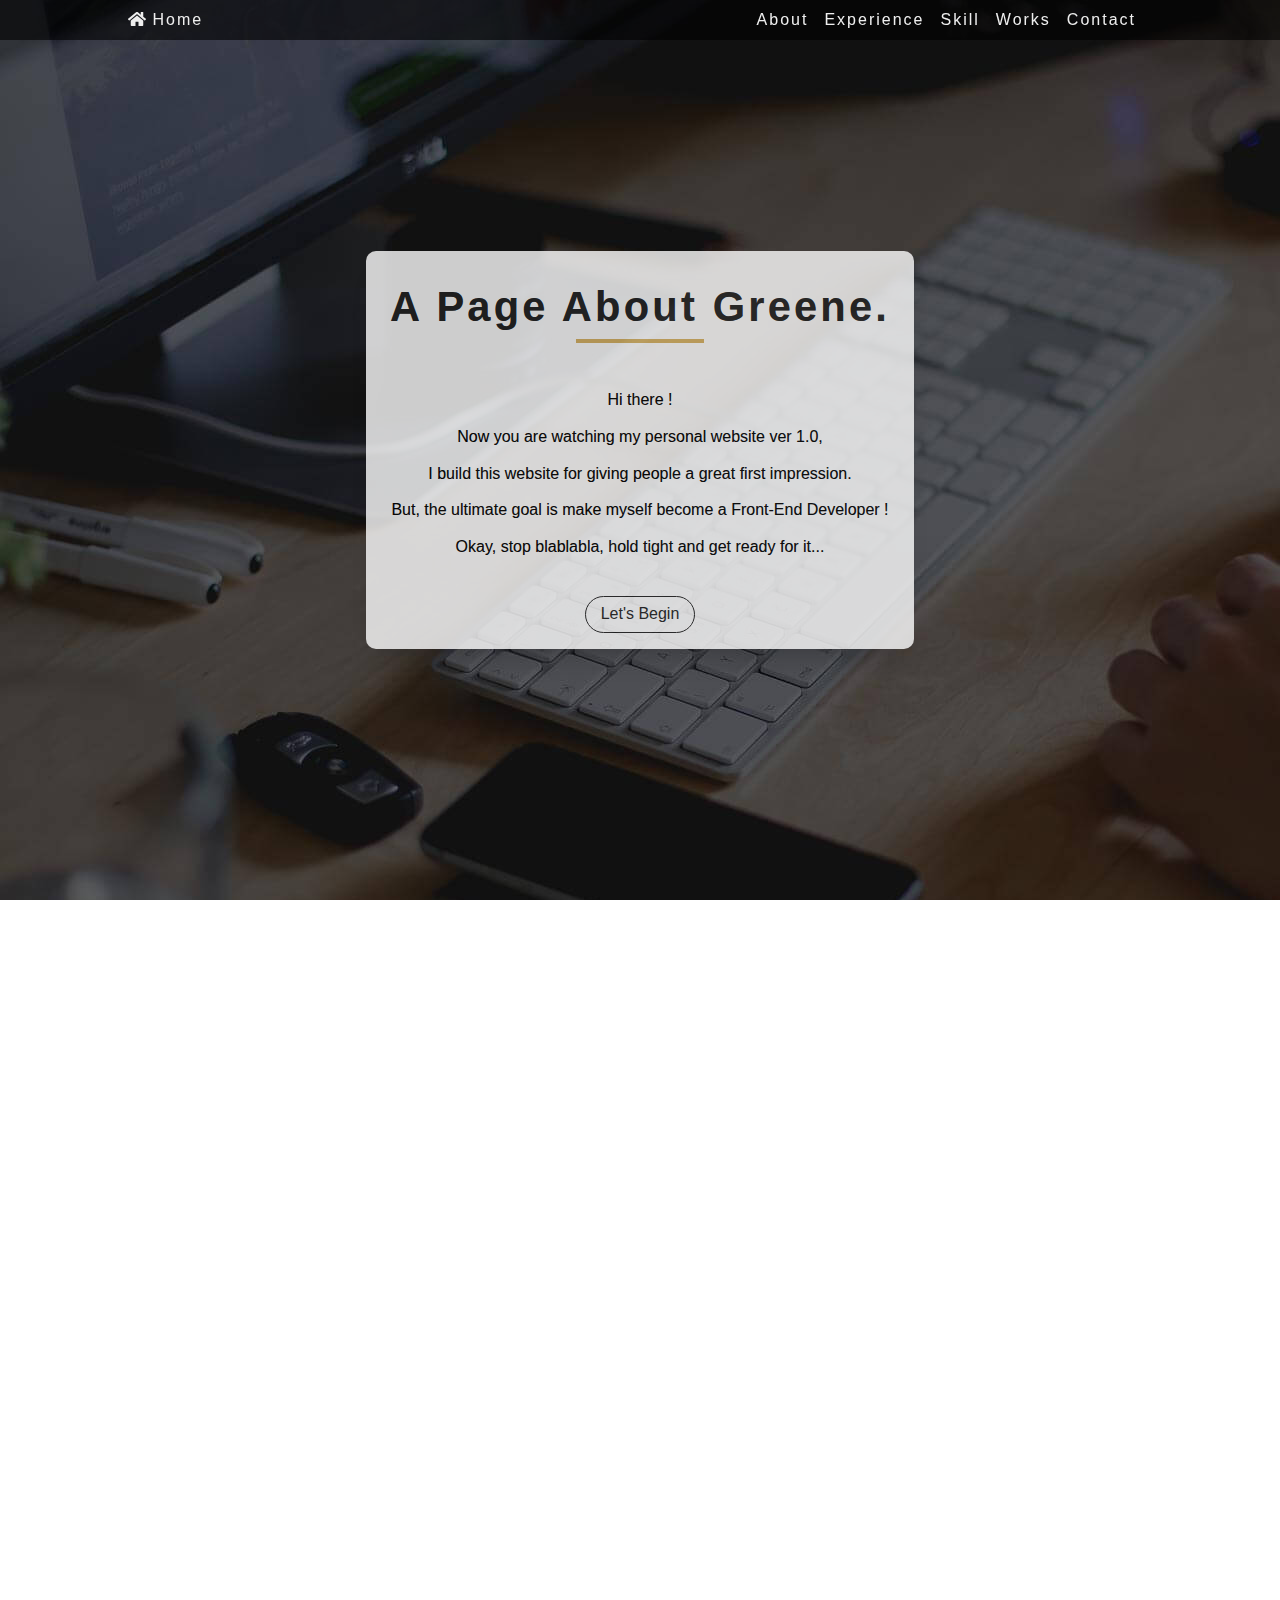
<file: index.html>
<!DOCTYPE html>
<html lang="en">
<head>
  <meta charset="UTF-8">
  <meta name="viewport" content="width=device-width, initial-scale=1.0">
  <meta http-equiv="X-UA-Compatible" content="IE=edge">
  <title>A page about greene</title>
  <link rel="stylesheet" type="text/css" href="css/normalize.css">
  <link rel="stylesheet" type="text/css" href="css/jquery.fullpage.css">
  <link rel="stylesheet" type="text/css" href="css/main.css">
  <link rel="stylesheet" type="text/css" href="css/fa-svg-with-js.css">
  <link rel="icon" href="assets/ic_settings_ethernet_black_24dp_1x.png">

  <!-- GA init -->
  <script>(function(w,d,s,l,i){w[l]=w[l]||[];w[l].push({'gtm.start':new Date().getTime(),event:'gtm.js'});var f=d.getElementsByTagName(s)[0],j=d.createElement(s),dl=l!='dataLayer'?'&l='+l:'';j.async=true;j.src='https://www.googletagmanager.com/gtm.js?id='+i+dl;f.parentNode.insertBefore(j,f);})(window,document,'script','dataLayer','GTM-P8RKN9S');</script>
</head>
<body>

<nav id="header">
  <div class="container">
    <div data-menuanchor="#home" class="toHome">
      <a href="#home"><i class="fas fa-home"></i> home</a>
    </div>
      <ul class="nav">
        <li data-menuanchor="#about"><a href="#about">about</a></li>
        <li data-menuanchor="#exp""><a href="#exp">experience</a></li>
        <li data-menuanchor="#skill"><a href="#skill">skill</a></li>
        <li data-menuanchor="#works"><a href="#works">works</a></li>
        <li data-menuanchor="#contact"><a href="#contact">contact</a></li>
      </ul> 
  </div>
</nav>

<div  id="fullpage" class="content">
  <div class="section cover">
    <div class="container">
      <div class="wordCard">
        <h1 class="title">A page about greene.</h1>
        <hr>
        <p class="des">
          Hi there !
          <br/><br/>
          Now you are watching my personal website ver 1.0,
          <br/><br/>
          I build this website for giving people a great first impression.
          <br/><br/>
          But, the ultimate goal is make myself become a Front-End Developer !
          <br/><br/>
          Okay, stop blablabla, hold tight and get ready for it...
        </p>
        <button id="btnGoDown">Let's Begin</button>
      </div>
    </div>
  </div>

  <div class="section about">
    <div class="cap"></div>
    <div class="container">
      <div class="wordCard">
        <h2 class="title">about</h2>
        <hr>
        <p class="des">
          嗨，我的名字叫李乾 (ㄑ一ㄢˊ)
          <br/><br/>
          英文名字則是 Greene，我努力成為一位稱職的前端工程師
          <br/><br/>
          不論設計、前端、後端，各種技術與巧思總是令我著迷不己
          <br/><br/>
          而且我更熱愛用這些所學寫出更精簡好讀的 Code，與夥伴們創作更高品質的作品 !
        </p>
      </div>
    </div>
  </div>

  <div class="section experience">
    <div class="cap"></div>
    <div class="container">
      <div class="warp">
        <div class="col-3 detail">
          <div class="expCard translate">
            <div class="date"><i class="fas fa-briefcase"></i> 2009 - 2011</div>
            <div class="content">
              <div class="employer">翎盛科技</div>
              <hr>
              <div class="position">外包英文翻譯</div>
              <div class="des">
                <p>負責遊戲文本的校稿、後續活動與Patch的翻譯。</p>
                <ul>
                  <p class="counting">參與作品</p>
                  <li></i> Dawn of war 2</li>
                  <li></i> Dawn of war 2 : Chaos Rising</li>
                  <li></i> Dawn of war 2 : Retribution</li>
                  <li></i> Space Marine</li>
                </ul>
              </div>
            </div>
          </div>
          <div class="expCard pianoClub">
            <div class="date"><i class="fas fa-music"></i> 2014 - 2015</div>
            <div class="content">
              <div class="employer">鋼琴研習社</div>
              <hr>
              <div class="position">社團行政、社長</div>
              <div class="des">
                <p>原本搖搖欲墜的社團，在我與一批新血接手後，努力經營才得以重振旗鼓，隨後我當上了社長的職位，並舉辦多場跨社團或跨校性的表演活動。</p>
                <ul>
                  <p class="counting">舉辦活動</p>
                  <li>兩次成果發表</li>
                  <li>兩次跨社表演</li>
                  <li>一次跨校成果發表</li>
                  <li>文藝四興 - 六社聯合校慶表演</li>
                </ul>
              </div>
            </div>
          </div>
          <div class="expCard shopping">
            <div class="date"><i class="fas fa-shopping-cart"></i> 2016 - Now</div>
            <div class="content">
              <div class="employer">蝦皮拍賣</div>
              <hr>
              <div class="position">自行網拍</div>
              <div class="des">
                <p>經營在蝦皮上經營鋼化玻璃買賣，成為整個內同品牌中"讚"量最多的賣家。</p>
                <p class="axk">蝦皮搜尋 axkddi </p>
              </div>
            </div>
          </div>
        </div>
        <div class="col-4 wordCard">
          <h2 class="title">experience</h2>
          <hr>
          <div class="tree">
            <div class="timeLine">
              <div class="circle purple xl">
                <span calss="year">2017</span>
              </div>
              <div class="circle yellow m">
                <span calss="year">2016</span>
              </div>
              <div class="circle green m">
                <span calss="year">2015</span>
              </div>
              <div class="circle hotPink xl">
                <span calss="year">2014</span>
              </div>
              <div class="circle orange l">
                <span calss="year">2012</span>
              </div>
              <div class="circle babyBlue m">
                <span calss="year">2009</span>
              </div>
              
              <div class="circle bg-1 s"></div>
              <div class="circle bg-2 s"></div>
              <div class="circle bg-3 s"></div>
              <div class="circle bg-4 xs"></div>
              <div class="circle bg-5 xs"></div>
              <div class="circle bg-6 xs"></div>
              <div class="circle bg-7 m"></div>
              <div class="circle bg-8 m"></div>
              <div class="circle bg-9 s"></div>
              <div class="arrow"></div>
              <div class="line"></div>
            </div>
          </div>
        </div>
        <div class="col-3 detail">
          <div class="expCard government">
            <div class="date"><i class="fas fa-building"></i> 2012 - 2014</div>
            <div class="content">
              <div class="employer">屏東縣政府</div>
              <hr>
              <div class="position">約僱人員</div>
              <div class="des">
                <p>大學時期的暑假曾數次在屏東縣政府的資訊管理課當任約僱人員，主要是與協助外包的駐點工程師處理各類電腦、網頁問題。</p>
              </div>
            </div>
          </div>
          <div class="expCard campaign">
            <div class="date"><i class="fab fa-font-awesome-flag"></i> 2015 - 2016</div>
            <div class="content">
              <div class="employer">立委競選團隊</div>
              <hr>
              <div class="position">活動助理</div>
              <div class="des">
                <p>團隊策畫與實施超過數百場選戰活動，最後推翻了屏東市區多年來的局面。</p>
                <ul>
                  <p class="counting">活動類型</p>
                  <li>區域掃街</li>
                  <li>造勢晚會</li>
                  <li>講壇會</li>
                  <li>總統候選人親臨的大型車隊掃街</li>
                </ul>
              </div>
            </div>
          </div>
          <div class="expCard technical">
            <div class="date"><i class="fas fa-cubes"></i> 2017</div>
            <div class="content">
              <div class="employer">旭東環保</div>
              <hr>
              <div class="position">技術人員</div>
              <div class="des">
                <p>透過射出機將環保材料製成大型浮板、管線防護套等等能源運輸用的組件。</p>
                <ul>
                  <p class="counting">工作內容</p>
                  <li>品質管理</li>
                  <li>機台故障排除</li>
                  <li>管理外籍勞工</li>
                </ul>
              </div>
            </div>
          </div>
        </div>
      </div>
    </div>
  </div>

  <div class="section skill clearfix">
    <div class="container">
      <h2 class="title">skill</h2>
      <hr>
      <div class="warp">
        <div class="col-3 col-12-mobile col-6-m">
          <div class="square">
            <div class="cap"></div>
            <i class="icon html5 fab fa-html5"></i>
            <p class="skillName">HTML</p>
            <ul class="des">
              <li><i class="fas fa-check-square"></i>善用語意化的命名結構</li>
              <li><i class="fas fa-check-square"></i>Bootstrap 4</li>
              <li><i class="fas fa-check-square"></i>Material Design Lite</li>
            </ul>
          </div>
        </div>
        <div class="col-3 col-12-mobile col-6-m">
          <div class="square">
            <div class="cap"></div>
            <i class="icon css3 fab fa-css3-alt"></i>
            <p class="skillName">CSS</p>
            <ul class="des">
              <li><i class="fas fa-check-square"></i>CSS 3</li>
              <li><i class="fas fa-check-square"></i>Flex / Grid</li>
              <li><i class="fas fa-check-square"></i>SCSS / Less</li>
            </ul>
          </div>
        </div>
        <div class="col-3 col-12-mobile col-6-m">
          <div class="square">
            <div class="cap"></div>
            <i class="icon github fab fa-github"></i>
            <p class="skillName">Git</p>
            <ul class="des">
              <li>大家都愛Git</li>
              <li>你一定也很喜歡吧 !</li>
              <li><i class="fas fa-check-square"></i>Tig</li>
              <li><i class="fas fa-check-square"></i>Babun / Fish</li>
            </ul>
          </div>
        </div>
        <div class="col-3 col-12-mobile col-6-m">
          <div class="square">
            <div class="cap"></div>
            <i class="icon js fab fa-js"></i>
            <p class="skillName">Java Script</p>
            <ul class="des">
              <li><i class="fas fa-check-square"></i>ES6</li>
              <li><i class="fas fa-check-square"></i>AJAX / JSON</li>
              <li><i class="fas fa-check-square"></i>政府 Open Data</li>
              <li><i class="fas fa-check-square"></i>Google Map API</li>
              <li><i class="fas fa-check-square"></i>善用第三方插件</li>
            </ul>
          </div>
        </div>
        <div class="col-3 col-12-mobile col-6-m">
          <div class="square">
            <div class="cap"></div>
            <i class="icon vue fab fa-vuejs"></i>
            <p class="skillName">Vue.js</p>
            <ul class="des">
              <li><i class="fas fa-check-square"></i>Vue-CLI</li>
              <li><i class="fas fa-check-square"></i>Vue-Router</li>
              <li><i class="fas fa-check-square"></i>Vuex</li>
              <li><i class="fas fa-check-square"></i>Vue.Apollo</li>
            </ul>
          </div>
        </div>
        <div class="col-3 col-12-mobile col-6-m">
          <div class="square">
            <div class="cap"></div>
            <i class="icon node fab fa-node"></i>
            <p class="skillName">Node.js</p>
            <ul class="des">
              <li><i class="fas fa-check-square"></i>NPM</li>
              <li><i class="fas fa-check-square"></i>Express</li>
              <li><i class="fas fa-check-square"></i>EJS</li>
              <li>正在學習中...</li>
            </ul>
          </div>
        </div>
        <div class="col-3 col-12-mobile col-6-m">
          <div class="square">
            <div class="cap"></div>
            <i class="icon other fas fa-list"></i>
            <p class="skillName">Other</p>
            <ul class="des">
              <li><i class="fas fa-check-square"></i>Gulp</li>
              <li><i class="fas fa-check-square"></i>Webpack</li>
              <li><i class="fas fa-check-square"></i>Trello</li>
              <li><i class="fas fa-check-square"></i>Scrum</li>
              <li><i class="fas fa-check-square"></i>Firebase</li>
              <li><i class="fas fa-check-square"></i>英文 - 中等對話 / 讀寫</li>
            </ul>
          </div>
        </div>
      </div>
    </div>
  </div>

  <div class="section works">
    <div class="container clearfix">
      <h2 class="title">works</h2>
      <hr>
      <div class="col-4 col-6-m col-12-mobile">
        <a href="assets/works/BMI/index.html" target="_blank">
          <div class="square BMI">
            <div class="cap"></div>
            <ul class="des">
              <li>使用 SCSS 做預處理器</li>
              <li>透過 LocalStorage 儲存使用資訊</li>
            </ul>
          </div>
        <p class="name">BMI 計算機</p>
        </a>
      </div>
      <div class="col-4 col-6-m col-12-mobile">
        <a href="assets/works/KHTravel/index.html" target="_blank">
          <div class="square travel">
            <div class="cap"></div>
            <ul class="des">
              <li>使用 AJAX 帶入即時資料</li>
              <li>串接高雄市 Open Data API</li>
              <li>JS 撰寫頁面切換功能</li>
            </ul>
          </div>
        <p class="name">高雄市旅遊資訊</p>
        </a>
      </div>
      <div class="col-4 col-6-m col-12-mobile">
        <a href="assets/works/Shopping/index.html" target="_blank">
          <div class="square jsList">
            <div class="cap"></div>
            <ul class="des">
              <li>用 JS 撰寫基礎的 CRUD</li>
              <li>全手刻 RWD，不套用框架</li>
              <li>透過ES6節省記憶體</li>
            </ul>
          </div>
          <p class="name">記帳清單</p>
        </a>
      </div>
      <div class="col-4 col-6-m col-12-mobile">
        <a href="assets/works/Restruant/index.html" target="_blank">
          <div class="square hexRest">
            <div class="cap"></div>
            <ul class="des">
              <li>不套框架，多頁面 Grid RWD</li>
              <li>使用 Vue-CLI 與 Webpack 整合</li>
              <li>透過 Vue-Router 切換元件</li>
            </ul>
          </div>
          <p class="name">六角西餐聽</p>
        </a>
      </div>
      <div class="col-4 col-6-m col-12-mobile">
        <a href="https://lit-brook-86963.herokuapp.com/contact/" target="_blank">
          <div class="square mailer">
            <div class="cap"></div>
            <ul class="des">
              <li>使用 Node.js 與 Express 建立後台</li>
              <li>EJS 建立頁面</li>
              <li>透過 Firebase 編輯紀錄</li>
              <li>Nodemailer 實作郵件發送</li>
              <li>csruf 避免跨站攻擊</li>
            </ul>
          </div>
          <p class="name">幫你傳話!</p>
        </a>
      </div>
      <div class="col-4 col-6-m col-12-mobile">
        <a href="https://wizardgreen.github.io/Vue-todo-practice/" target="_blank">
          <div class="square VueTodo">
            <div class="cap"></div>
            <ul class="des">
              <li>使用 Vue.js 資料綁定製作 CRUD</li>
              <li>透過 Bootstrap 4 快速建立頁面</li>
            </ul>
          </div>
          <p class="name">Vue-TodoList</p>
        </a>
      </div>
    </div>
  </div>

  <div class="section contact clearfix">
    <div class="container">
      <div class="info">
        <h2 class="title">contact</h2>
        <hr>
        <div class="avater"></div>
        <h2 class="name">李乾 ( Greene )</h2>
        <ul class="socialMedia clearfix">
          <li calss="faceBook"><a href="https://www.facebook.com/chien.lee.319" target="_blank"><i class="fab fa-facebook-square"></i></a></li>
          <li calss="linkedIn"><a href="https://www.linkedin.com/in/22232314a" target="_blank"><i class="fab fa-linkedin"></i></a></li>
          <li calss="gitHub"><a href="https://github.com/Wizardgreen" target="_blank"><i class="fab fa-github-square"></i></a></li>
        </ul>
        <div class="mail">
          <a  href="mailto:t0937383@gmail.com">
            <i class="fas fa-envelope"></i> t0937383@gmail.com
          </a>
        </div>
      </div>
    </div>
  </div>

  <div class="section fp-auto-height footer">
    <p class="copyRight">Copyright © Greene All rights reserved.</p>
  </div>
</div>


<script type="text/javascript" src="js/jquery-3.2.1.min.js"></script>
<script type="text/javascript" src="js/scrolloverflow.js"></script>
<script type="text/javascript" src="js/jquery.fullPage.js"></script>
<script type="text/javascript" src="js/initFullPage.js"></script>
<script type="text/javascript" src="js/fontawesome-all.js"></script>
<!-- GA init -->
<noscript><iframe src="https://www.googletagmanager.com/ns.html?id=GTM-P8RKN9S"
height="0" width="0" style="display:none;visibility:hidden"></iframe></noscript>
</body>
</html>
</file>
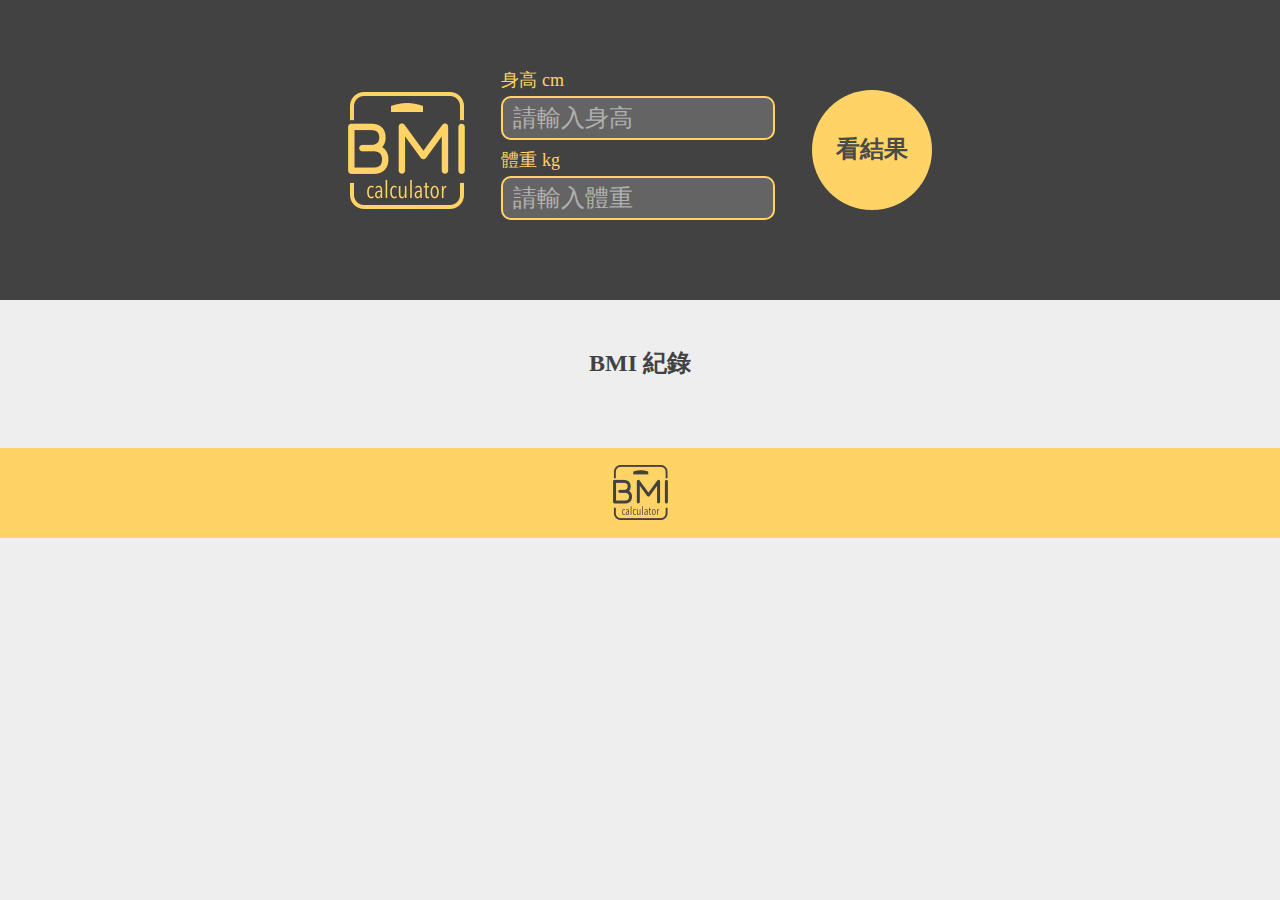
<file: assets/works/BMI/index.html>
<!DOCTYPE html>
<html lang="en">
<head>
	<meta charset="UTF-8">
	<meta name="viewport" content="width=device-width, initial-scale=1.0">
	<meta http-equiv="X-UA-Compatible" content="IE=edge">
	<title>BMI Calculator</title>
	<link rel="stylesheet" href="css/normalize.css">
	<link rel="stylesheet" href="css/main.css">
</head>
<body>
	<div class="content">
		<div class="calculator">
			<div class="container">
				<img src="assets/BMICLogo.png" alt="BMIClogo" class="logo">
				<div class="inputInfo">
					<p>身高 cm</p>
					<input class="height" type="text" value="請輸入身高">
					<br/>
					<p>體重 kg</p>
					<input class="weight" type="text" value="請輸入體重">
				</div>
				<button id="btnCalculate" class="default">
					<span class="hits">看結果</span>
					<p class="valueOnBtn"></p>
					<p class="BMIOnBtn">BMI</p>
					<div class="loop"></div>
				</button>
			</div>
		</div>
		<div class="record">
			<div class="container">
				<h2 class="title">BMI 紀錄</h2>
				<ul class="list"></ul>
			</div>
		</div>
		<div class="footer">
			<img src="assets/BMICLogoD.png" alt="BMICLogo">
		</div>
	</div>
	<script src="js/calculator.js"></script>
</body>
</html>
</file>
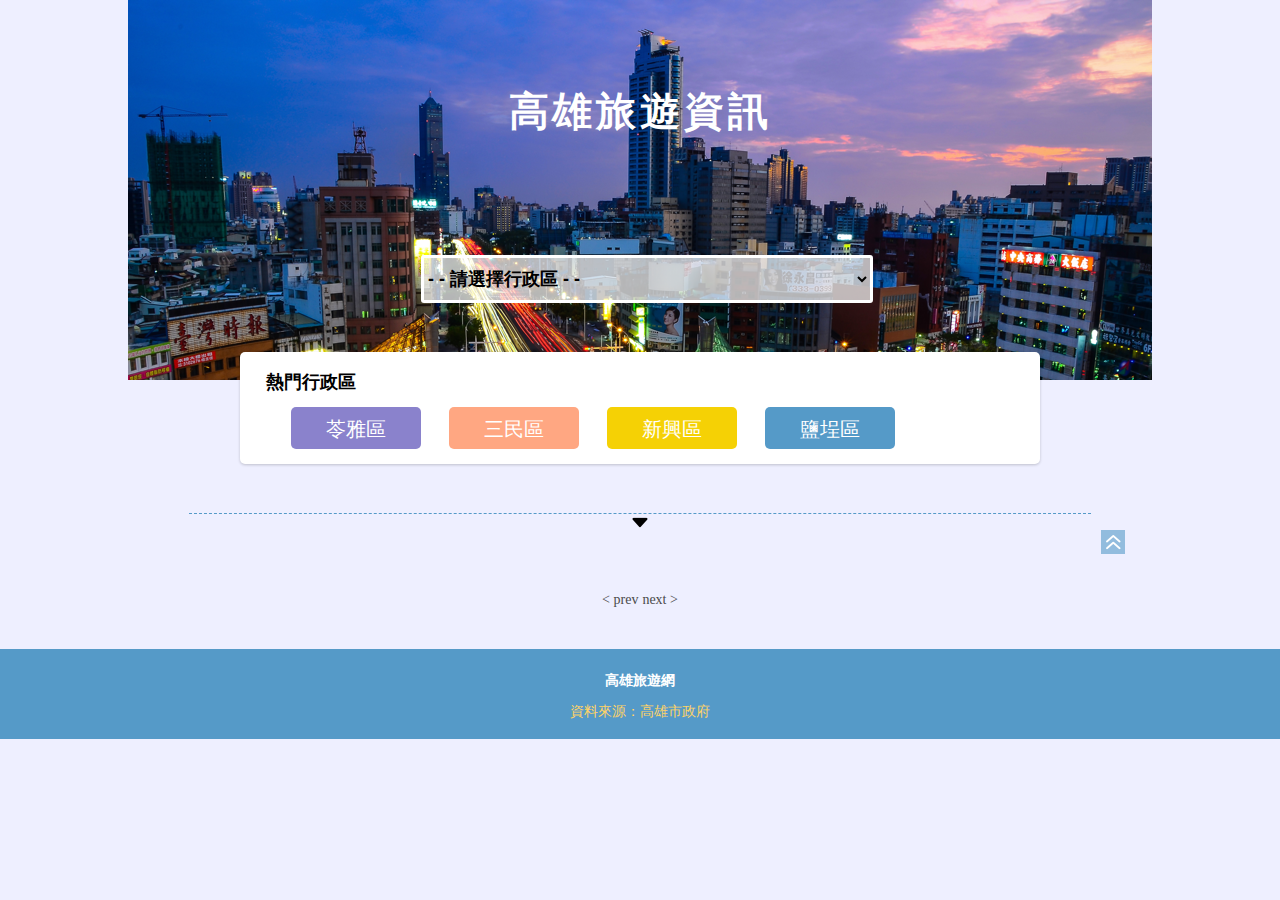
<file: assets/works/KHTravel/index.html>
<!DOCTYPE html>
<html lang="en">
<head>
	<meta charset="UTF-8">
	<meta name="viewport" content="width=device-width, initial-scale=1.0">
	<meta http-equiv="X-UA-Compatible" content="IE=edge">
	<title>高雄旅遊資訊</title>
	<link rel="stylesheet" href="css/normalize.css">
	<link rel="stylesheet" href="css/main.css">
</head>
<body>
<div id="header">
	<div class="bigCover">	
		<h2 class="title">高雄旅遊資訊</h2>
		<select id="selectRegion">
			<option value="none">- - 請選擇行政區 - -</option>
			<option value="三民區">三民區</option>
			<option value="大樹區">大樹區</option>
			<option value="小港區">小港區</option>
			<option value="六龜區">六龜區</option>
			<option value="仁武區">仁武區</option>
			<option value="小港區">小港區</option>
			<option value="內門區">內門區</option>
			<option value="左營區">左營區</option>
			<option value="田寮區">田寮區</option>
			<option value="永安區">永安區</option>
			<option value="甲仙區">甲仙區</option>
			<option value="鼓山區">鼓山區</option>
			<option value="杉林區">杉林區</option>
			<option value="那瑪夏">那瑪夏</option>
			<option value="岡山區">岡山區</option>
			<option value="高雄市">高雄市</option>
			<option value="前鎮區">前鎮區</option>
			<option value="美濃區">美濃區</option>
			<option value="新興區">新興區</option>
			<option value="苓雅區">苓雅區</option>
			<option value="茂林區">茂林區</option>
			<option value="茄萣區">茄萣區</option>
			<option value="梓官區">梓官區</option>
			<option value="旗津區">旗津區</option>
			<option value="桃源區">桃源區</option>
			<option value="楠梓區">楠梓區</option>
			<option value="前金區">前金區</option>
			<option value="鳳山區">鳳山區</option>
		</select>
		<div class="hotRegion">
			<h3 class="subtitle">熱門行政區</h3>
			<div class="btnList">
				<button class="regionBtn" value="苓雅區">苓雅區</button>
				<button class="regionBtn" value="三民區">三民區</button>
				<button class="regionBtn" value="新興區">新興區</button>
				<button class="regionBtn" value="鹽埕區">鹽埕區</button>
			</div>
		</div>
	</div>
</div>
<div class="content">
	<hr/>
	<h3 class="selectedRegion"></h3>
	<div class="list clearfix">
	</div>
	<div class="choosePage">
		<a href="#" class="prev">&#60; prev</a>
		<span class="pages"></span>
		<a href="#" class="next">next &#62;</a>
	</div>
	<div class="goTop">
	<a href="#header">
		<img src="assets/btn_goTop.png" alt="goTopLink">
	</a>
</div>
</div>



<div id="footer">
	<h1 class="title">高雄旅遊網</h1>
	<p class="sp">資料來源：高雄市政府</p>
</div>
<script src="js/information.js"></script>
</body>
</html>
</file>
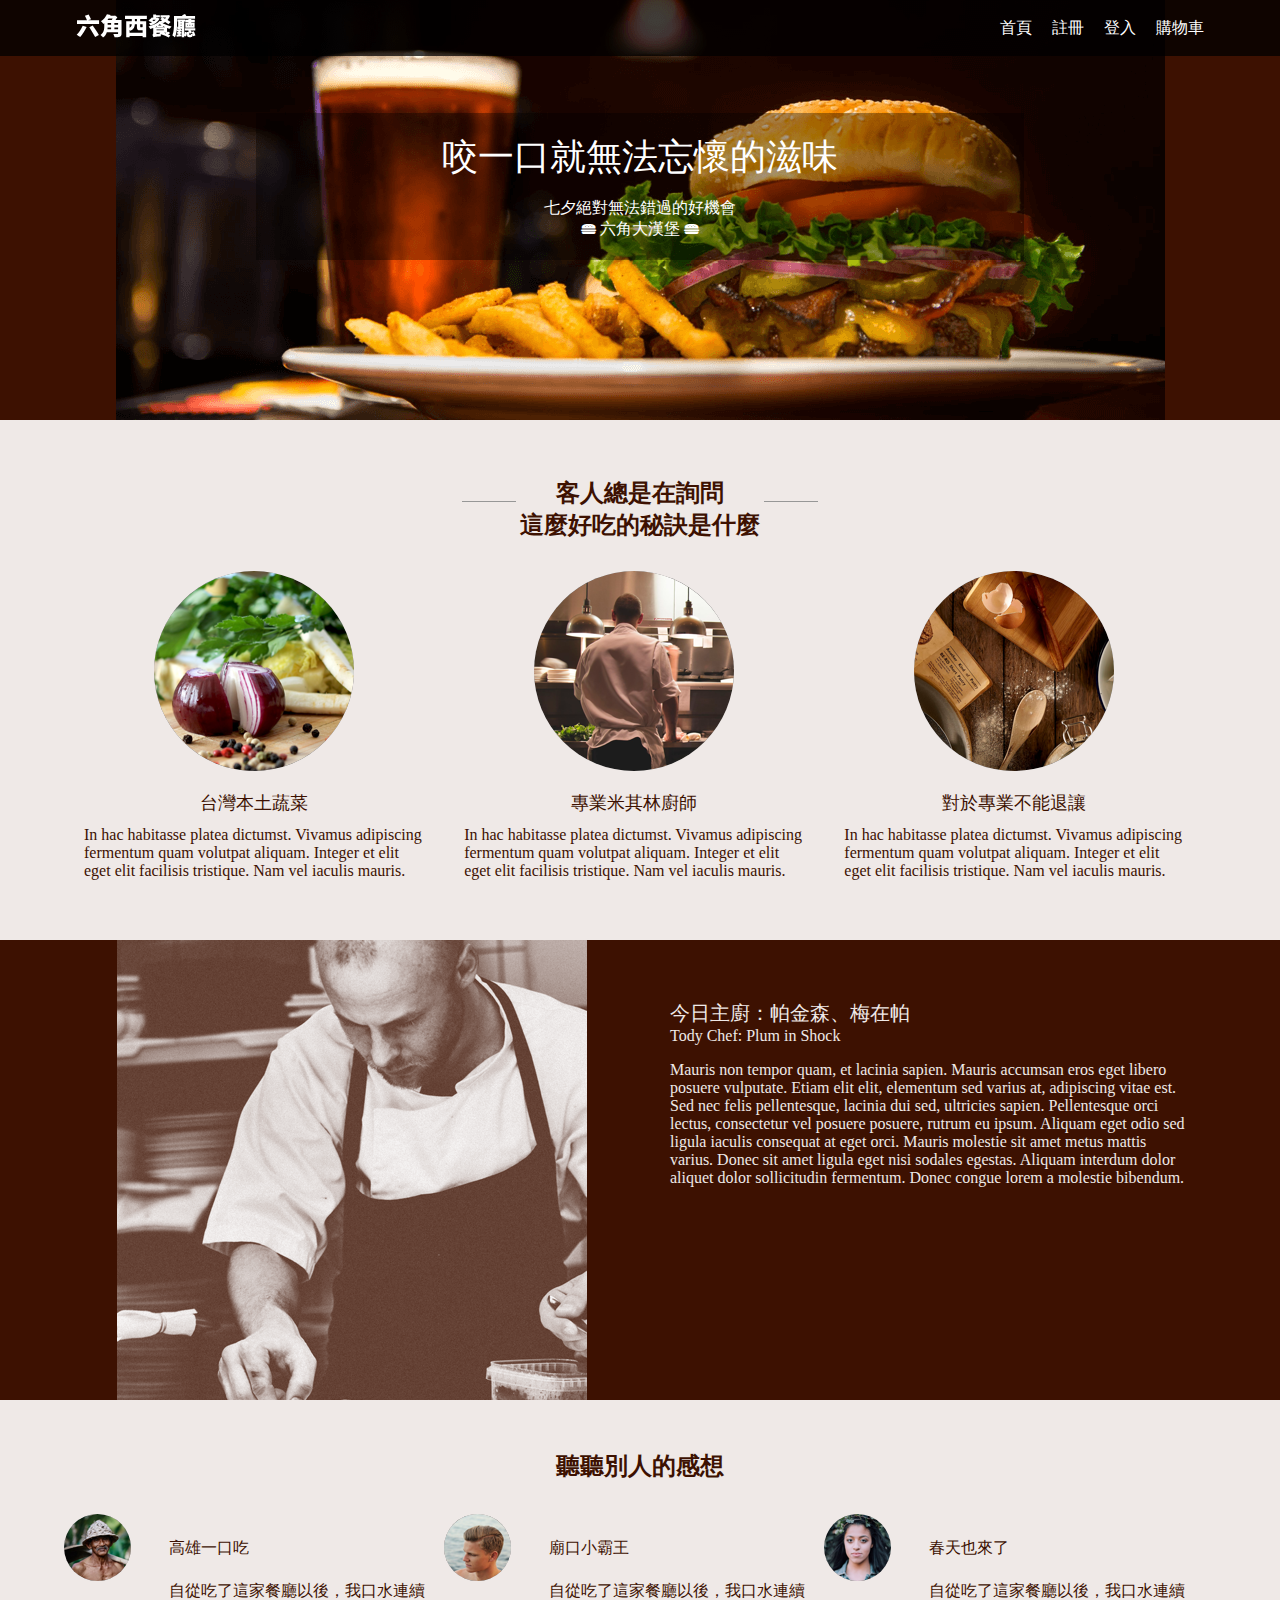
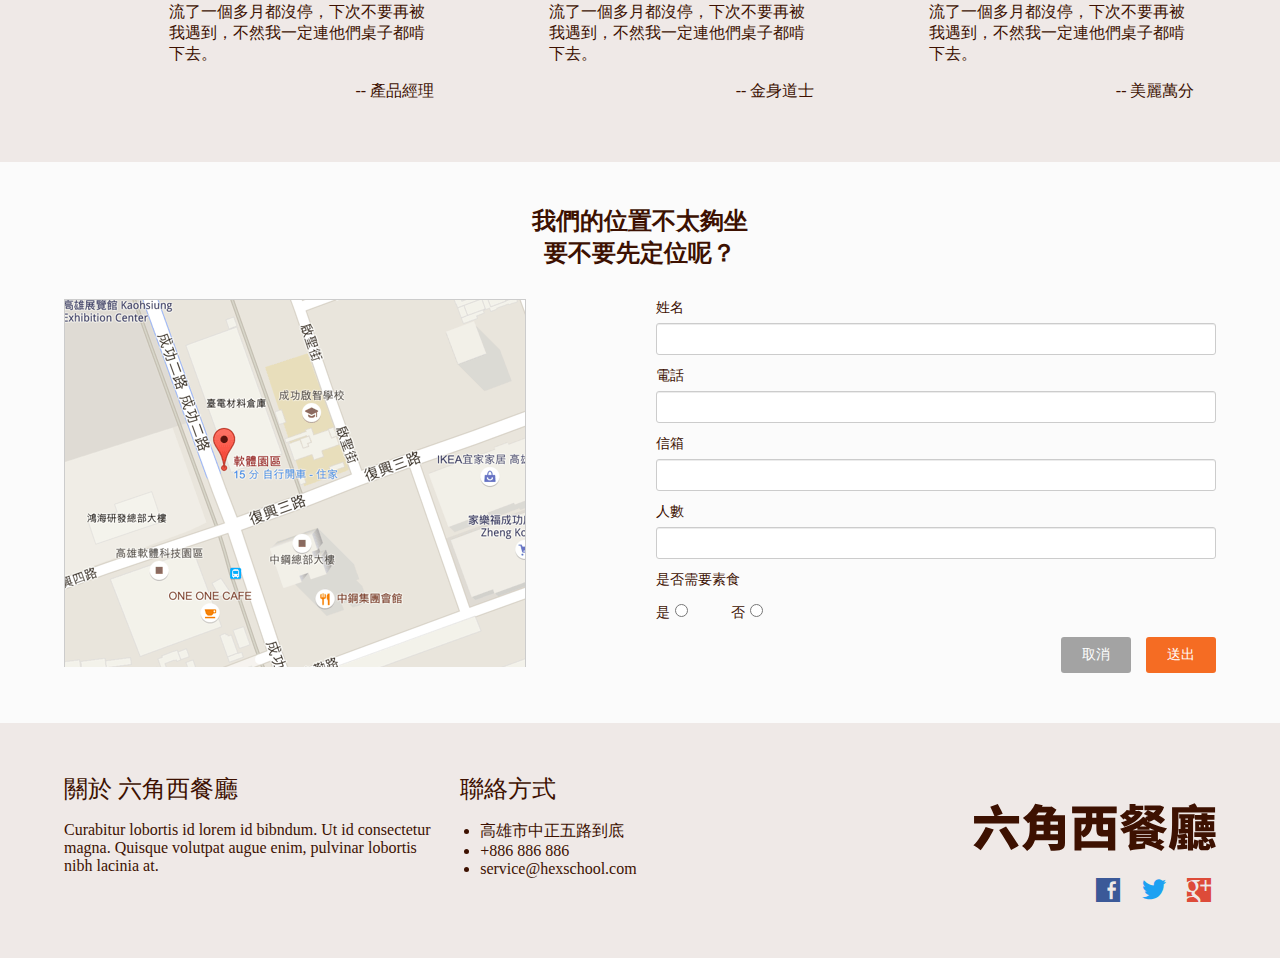
<file: assets/works/Restruant/index.html>
<!DOCTYPE html><html><head><meta charset=UTF-8><meta name=viewport content="width=device-width,initial-scale=1"><meta http-equiv=X-UA-Compatible content="IE=edge"><title>六角西餐廳</title><link href=./static/css/app.6b105f8b14693c65fa1181833113d4fd.css rel=stylesheet></head><body><div id=app></div><script type=text/javascript src=./static/js/manifest.6e65f4daef323923f53f.js></script><script type=text/javascript src=./static/js/vendor.f6e044b84230c8bf1e21.js></script><script type=text/javascript src=./static/js/app.fc9364fdb8fa0a1ed969.js></script></body></html>
</file>
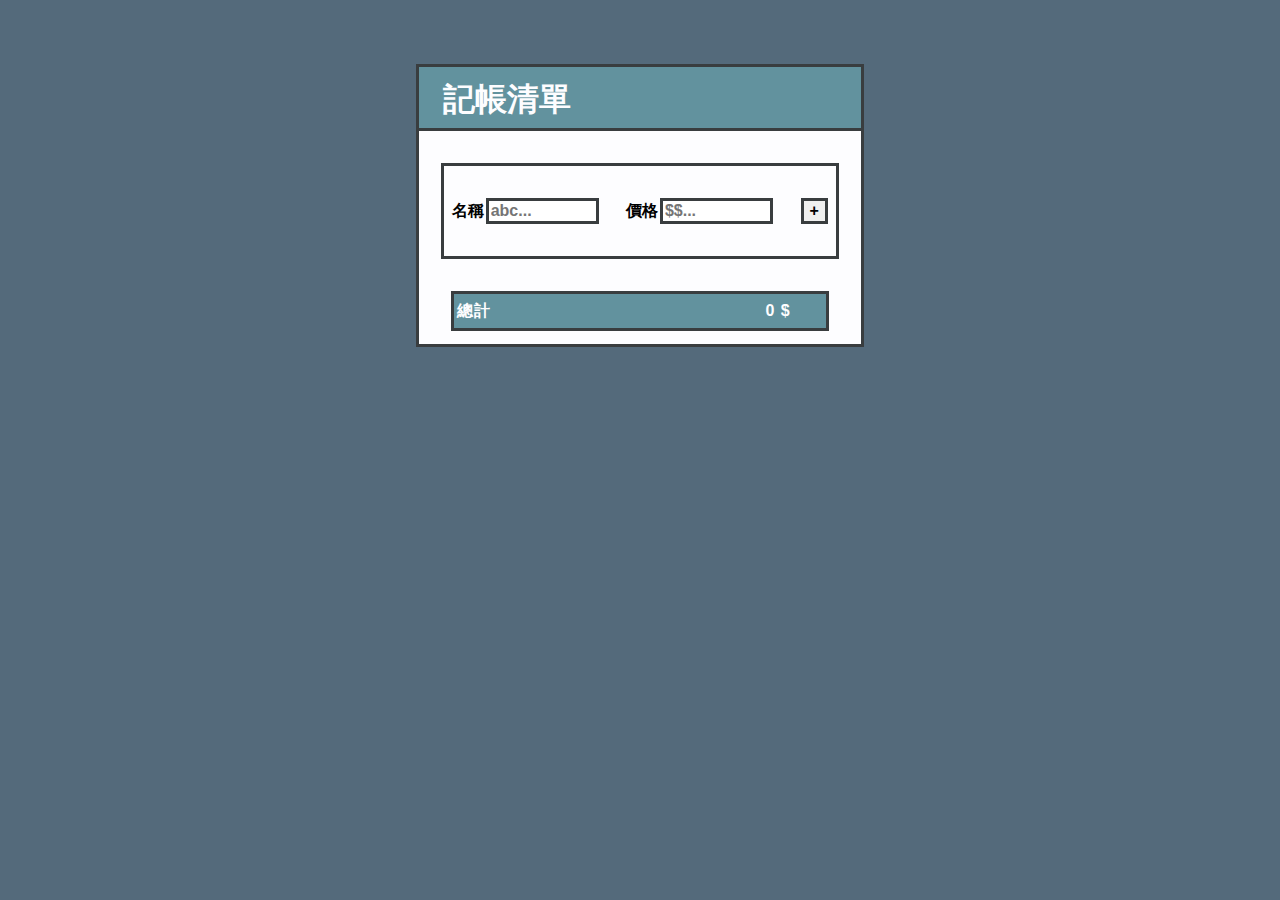
<file: assets/works/Shopping/index.html>
<!DOCTYPE html>
<html lang="en">
<head>
  <meta charset="UTF-8">
  <meta name="viewport" content="width=device-width, initial-scale=1.0">
  <meta http-equiv="X-UA-Compatible" content="IE=edge">
  <title>記帳清單</title>
  <link rel="stylesheet" href="css/normalize.css">
  <link rel="stylesheet" href="css/main.css">
</head>
<body>
  <div class="container">
    <div class="header">
      <h1 class="title">記帳清單</h1>
    </div>
    <div class="content">
      <div class="input-form">
        <label>名稱<input class="itemName" type="text" placeholder="abc..."></label>
        <label>價格<input class="itemPrice" type="text" placeholder="$$..."></label>
        <button class="add">+</button>
      </div>
      <div class="listWarp">
        <ul class="list">
        </ul>
        <div class="total">
          <section class="sum">總計</section><section class="count">0 $</section>
        </div>
      </div>
    </div>
  </div>

<script src="js/main.js"></script>
</body>
</html>
</file>
<file: css/main.css>
@charset "UTF-8";
* {
  -webkit-box-sizing: border-box;
  box-sizing: border-box;
  font-family: Spoqa Han Sans,Spoqa Han Sans JP,Noto Sans Korean,sans-serif,arial,Microsoft JhengHei,'微軟正黑體'; }

a {
  text-decoration: none;
  letter-spacing: 2px;
  -webkit-transition: all .5s;
  -o-transition: all .5s;
  transition: all .5s; }

ul {
  margin: 0;
  padding: 0;
  list-style: none; }

hr {
  width: 10vw;
  border: solid #d6b161;
  border-width: .25rem 0 0 0; }

.col-3, .col-4, .col-12 {
  display: inline-block; }

.col-3 {
  width: 25%;
  float: left; }

.col-4 {
  width: 33%;
  float: left; }

.col-12 {
  width: 100%; }

.container {
  margin: 0 auto;
  width: 80%; }

.clearfix:after {
  content: "";
  display: table;
  clear: both; }

.cap {
  position: absolute;
  top: 0;
  left: 0;
  width: 100%;
  height: 100%; }

.square {
  position: relative;
  width: 13rem;
  height: 13rem;
  margin: 1rem auto;
  border-radius: 10px;
  font-size: 10rem;
  background-color: #fdfdff;
  -webkit-box-shadow: 0 20px 25px -15px rgba(0, 0, 0, 0.3);
  box-shadow: 0 20px 25px -15px rgba(0, 0, 0, 0.3);
  -webkit-transition: all .8s;
  -o-transition: all .8s;
  transition: all .8s; }
  .square:hover {
    background-color: #222;
    border: 4px solid #d6b161;
    -webkit-box-shadow: none;
    box-shadow: none; }
    .square:hover .cap, .square:hover .des {
      opacity: 0.8; }
  .square .cap {
    border-radius: 10px;
    background-color: #000;
    opacity: 0;
    -webkit-transition: all 1s;
    -o-transition: all 1s;
    transition: all 1s; }
  .square .des {
    display: -webkit-box;
    display: -ms-flexbox;
    display: flex;
    -webkit-box-orient: vertical;
    -webkit-box-direction: normal;
    -ms-flex-direction: column;
    flex-direction: column;
    -webkit-box-align: center;
    -ms-flex-align: center;
    align-items: center;
    -webkit-box-pack: center;
    -ms-flex-pack: center;
    justify-content: center;
    position: absolute;
    top: 0;
    left: 0;
    width: 100%;
    height: 100%;
    font-size: 1rem;
    line-height: 1.8rem;
    letter-spacing: 1px;
    color: #eee;
    opacity: 0;
    -webkit-transition: all 1s;
    -o-transition: all 1s;
    transition: all 1s; }
    .square .des .fa-check-square {
      margin-right: .5rem; }

.title {
  margin: 0;
  padding-top: 1rem;
  font-size: 2.6rem;
  color: #222;
  letter-spacing: .2rem;
  text-transform: uppercase; }

.wordCard {
  display: inline-block;
  position: relative;
  padding: 1rem 1.5rem;
  border-radius: 10px;
  background-color: #fdfdfd;
  opacity: .8;
  -webkit-box-shadow: 0 20px 25px -15px rgba(0, 0, 0, 0.3);
  box-shadow: 0 20px 25px -15px rgba(0, 0, 0, 0.3);
  z-index: 2; }

#header {
  position: fixed;
  width: 100%;
  height: 2.5rem;
  background-color: rgba(0, 0, 0, 0.6);
  z-index: 100; }
  #header .container {
    display: -webkit-box;
    display: -ms-flexbox;
    display: flex;
    -webkit-box-pack: justify;
    -ms-flex-pack: justify;
    justify-content: space-between;
    height: 100%; }
  #header .toHome {
    display: -webkit-box;
    display: -ms-flexbox;
    display: flex;
    -webkit-box-align: center;
    -ms-flex-align: center;
    align-items: center; }
  #header .nav {
    display: -webkit-box;
    display: -ms-flexbox;
    display: flex;
    -webkit-box-align: center;
    -ms-flex-align: center;
    align-items: center; }
  #header a {
    margin-right: 1rem;
    color: #eee;
    text-transform: capitalize; }
    #header a:visited {
      color: #eee; }
    #header a:hover {
      color: #d6b161; }

.section {
  text-align: center; }
  .section.cover {
    background-image: url("../assets/cover-bg.jpg");
    background-repeat: no-repeat;
    text-shadow: 0 0 0.1px rgba(0, 0, 0, 0.3); }
    .section.cover .title {
      text-transform: capitalize; }
    .section.cover .des {
      margin-top: 3rem; }
    .section.cover #btnGoDown {
      margin-top: 1.5rem;
      padding: .5rem .9rem;
      border: 1.5px solid #222;
      border-radius: 20px;
      background-color: transparent;
      color: #222;
      -webkit-transition: all .7s;
      -o-transition: all .7s;
      transition: all .7s; }
      .section.cover #btnGoDown:hover {
        background-color: #222;
        color: #d6b161; }
  .section.about {
    position: relative;
    background-image: url("../assets/about-bg.jpg");
    background-size: cover;
    background-position: 50% 40%;
    background-repeat: no-repeat;
    text-shadow: 0 0 0.1px rgba(0, 0, 0, 0.3);
    z-index: 1; }
    .section.about .cap {
      background-color: rgba(0, 0, 0, 0.5);
      z-index: 1; }
    .section.about .wordCard {
      bottom: -3rem;
      opacity: .8; }
    .section.about .des {
      margin-top: 3rem;
      letter-spacing: 1px; }
  .section.experience {
    background-image: url("../assets/exp-bg.jpg");
    background-size: cover;
    background-position: center;
    background-repeat: no-repeat; }
    .section.experience .cap {
      background-color: rgba(0, 0, 0, 0.5);
      z-index: 1; }
    .section.experience .warp {
      display: -webkit-box;
      display: -ms-flexbox;
      display: flex;
      -webkit-box-pack: justify;
      -ms-flex-pack: justify;
      justify-content: space-between;
      width: 100%; }
    .section.experience .wordCard {
      opacity: .95; }
    .section.experience .detail {
      margin-top: 8rem; }
    .section.experience .expCard {
      position: relative;
      min-height: 40vh;
      padding: 1rem;
      background-color: #fdfdfd;
      border-radius: 10px;
      -webkit-box-shadow: 0 20px 25px -15px rgba(0, 0, 0, 0.3);
      box-shadow: 0 20px 25px -15px rgba(0, 0, 0, 0.3);
      text-shadow: 0 0 0.1px rgba(0, 0, 0, 0.3);
      z-index: 2;
      opacity: .9; }
      .section.experience .expCard .date {
        position: absolute;
        top: 0;
        left: 0;
        padding: 10px 8px;
        border-top-left-radius: 10px;
        background-color: #222;
        color: #d6b161; }
      .section.experience .expCard .content {
        margin-top: 2rem; }
        .section.experience .expCard .content .employer {
          margin-bottom: .5rem;
          font-size: 22px;
          font-weight: 700; }
        .section.experience .expCard .content .des {
          text-align: left;
          line-height: 1.2rem;
          letter-spacing: .5px; }
          .section.experience .expCard .content .des .counting {
            margin: 0 0 .5rem 0;
            text-align: center;
            font-size: 18px;
            font-weight: 700; }
          .section.experience .expCard .content .des .axk {
            display: inline-block;
            margin: 0 auto;
            padding: 10px 8px;
            border-radius: 20px;
            color: #fdfdfd;
            background-color: orange;
            letter-spacing: 0; }
    .section.experience .tree {
      display: -webkit-box;
      display: -ms-flexbox;
      display: flex;
      -webkit-box-align: end;
      -ms-flex-align: end;
      align-items: flex-end;
      -webkit-box-pack: center;
      -ms-flex-pack: center;
      justify-content: center;
      height: 65vh; }
  .section.skill .skillName {
    position: relative;
    top: -1rem;
    margin: 0;
    font-size: 1.2rem;
    font-weight: 700;
    color: #222;
    letter-spacing: 1px; }
  .section.skill .html5 {
    color: #e34f26; }
  .section.skill .css3 {
    color: #4078c0; }
  .section.skill .github {
    color: #6e5494; }
  .section.skill .js {
    color: #f7df1e; }
  .section.skill .vue {
    color: #42b883; }
  .section.skill .node {
    color: #44883e; }
  .section.skill .other {
    color: #222; }
  .section.works .square {
    width: 18rem;
    height: 10rem; }
    .section.works .square.BMI {
      background: url("../assets/BMI.PNG") center top no-repeat;
      background-size: cover; }
    .section.works .square.jsList {
      background: url("../assets/list.PNG") center top no-repeat;
      background-size: cover; }
    .section.works .square.travel {
      background: url("../assets/travle.PNG") center top no-repeat;
      background-size: cover; }
    .section.works .square.hexRest {
      background: url("../assets/hexrest.jpg") center top no-repeat;
      background-size: cover; }
    .section.works .square.mailer {
      background: url("../assets/mailer.PNG") center top no-repeat;
      background-size: cover; }
    .section.works .square.VueTodo {
      background: url("../assets/vueTodo.PNG") center top no-repeat;
      background-size: cover; }
  .section.works .name {
    margin: 0;
    color: #222;
    font-size: 22px;
    font-weight: 700;
    letter-spacing: 1px; }
  .section.contact hr {
    margin-bottom: 1.5rem; }
  .section.contact .info {
    padding: .5rem;
    width: 30%;
    margin: 0 auto;
    background-color: #fdfdff;
    border-radius: 20px;
    -webkit-box-shadow: 0 20px 25px -15px rgba(0, 0, 0, 0.3);
    box-shadow: 0 20px 25px -15px rgba(0, 0, 0, 0.3);
    opacity: .9; }
  .section.contact .avater {
    width: 10rem;
    height: 10rem;
    margin: 1rem auto;
    border-radius: 50%;
    background: url("../assets/avater.png") center no-repeat;
    background-size: cover; }
  .section.contact .socialMedia {
    display: -webkit-box;
    display: -ms-flexbox;
    display: flex;
    -webkit-box-pack: center;
    -ms-flex-pack: center;
    justify-content: center;
    width: 93%;
    margin: 1rem auto;
    padding: .2rem;
    border-radius: 20px;
    background-color: #222; }
    .section.contact .socialMedia li {
      float: left;
      margin: 0 1.8rem; }
      .section.contact .socialMedia li a {
        color: #d6b161;
        font-size: 1.4rem; }
  .section.contact .mail {
    display: inline-block;
    width: 93%;
    margin-bottom: 1rem;
    padding: .3rem 1rem;
    border-radius: 15px;
    background-color: #222; }
    .section.contact .mail a {
      color: #d6b161;
      font-size: 1.2rem; }

.timeLine {
  position: relative; }
  .timeLine .line {
    width: .5rem;
    height: 62vh;
    margin: 0 auto;
    background-color: #222;
    -webkit-animation-name: grow;
    animation-name: grow;
    -webkit-animation-duration: 4s;
    animation-duration: 4s; }

@-webkit-keyframes grow {
  from {
    height: 0vh; }
  to {
    height: 62vh; } }

@keyframes grow {
  from {
    height: 0vh; }
  to {
    height: 62vh; } }
  .timeLine .arrow {
    width: 0;
    height: 0;
    border-bottom: 20px solid #222;
    border-right: 13px solid transparent;
    border-left: 13px solid transparent; }
  .timeLine .circle {
    display: -webkit-box;
    display: -ms-flexbox;
    display: flex;
    -webkit-box-align: center;
    -ms-flex-align: center;
    align-items: center;
    -webkit-box-pack: center;
    -ms-flex-pack: center;
    justify-content: center;
    position: absolute;
    border-radius: 50%;
    color: #444;
    font-weight: 700;
    letter-spacing: 1px; }
    .timeLine .circle.babyBlue {
      background-color: #89cff0;
      bottom: 1.5rem;
      right: 2rem;
      -webkit-animation: r1 infinite linear 3s;
      animation: r1 infinite linear 3s;
      -webkit-box-shadow: 0 20px 25px -15px rgba(0, 0, 0, 0.7);
      box-shadow: 0 20px 25px -15px rgba(0, 0, 0, 0.7);
      -webkit-transition: all .3s;
      -o-transition: all .3s;
      transition: all .3s; }
      .timeLine .circle.babyBlue:hover {
        color: #d6b161;
        background-color: #222; }
    .timeLine .circle.orange {
      background-color: #ffb469;
      bottom: 3.5rem;
      right: -4.5rem;
      -webkit-animation: r3 infinite linear 5s;
      animation: r3 infinite linear 5s;
      -webkit-box-shadow: 0 20px 25px -15px rgba(0, 0, 0, 0.7);
      box-shadow: 0 20px 25px -15px rgba(0, 0, 0, 0.7);
      -webkit-transition: all .3s;
      -o-transition: all .3s;
      transition: all .3s; }
      .timeLine .circle.orange:hover {
        color: #d6b161;
        background-color: #222; }
    .timeLine .circle.hotPink {
      background-color: #ff69b4;
      bottom: 8rem;
      right: 2.3rem;
      -webkit-animation: r4 infinite linear 3s;
      animation: r4 infinite linear 3s;
      -webkit-box-shadow: 0 20px 25px -15px rgba(0, 0, 0, 0.7);
      box-shadow: 0 20px 25px -15px rgba(0, 0, 0, 0.7);
      -webkit-transition: all .3s;
      -o-transition: all .3s;
      transition: all .3s; }
      .timeLine .circle.hotPink:hover {
        color: #d6b161;
        background-color: #222; }
    .timeLine .circle.green {
      background-color: #42b883;
      bottom: 14rem;
      right: -6rem;
      -webkit-animation: r3 infinite linear 9s;
      animation: r3 infinite linear 9s;
      -webkit-box-shadow: 0 20px 25px -15px rgba(0, 0, 0, 0.7);
      box-shadow: 0 20px 25px -15px rgba(0, 0, 0, 0.7);
      -webkit-transition: all .3s;
      -o-transition: all .3s;
      transition: all .3s; }
      .timeLine .circle.green:hover {
        color: #d6b161;
        background-color: #222; }
    .timeLine .circle.yellow {
      background-color: #f7df1e;
      bottom: 18rem;
      right: 2rem;
      -webkit-animation: r2 infinite linear 4s;
      animation: r2 infinite linear 4s;
      -webkit-box-shadow: 0 20px 25px -15px rgba(0, 0, 0, 0.7);
      box-shadow: 0 20px 25px -15px rgba(0, 0, 0, 0.7);
      -webkit-transition: all .3s;
      -o-transition: all .3s;
      transition: all .3s; }
      .timeLine .circle.yellow:hover {
        color: #d6b161;
        background-color: #222; }
    .timeLine .circle.purple {
      background-color: #b469ff;
      bottom: 21rem;
      right: -5rem;
      -webkit-animation: r1 infinite linear 5s;
      animation: r1 infinite linear 5s;
      -webkit-box-shadow: 0 20px 25px -15px rgba(0, 0, 0, 0.7);
      box-shadow: 0 20px 25px -15px rgba(0, 0, 0, 0.7);
      -webkit-transition: all .3s;
      -o-transition: all .3s;
      transition: all .3s; }
      .timeLine .circle.purple:hover {
        color: #d6b161;
        background-color: #222; }
    .timeLine .circle.bg-1 {
      background-color: #8D6E63;
      bottom: 10rem;
      right: -6rem;
      -webkit-animation: r3 infinite linear 6s;
      animation: r3 infinite linear 6s; }
    .timeLine .circle.bg-2 {
      background-color: #5C6BC0;
      bottom: 14rem;
      right: 2.5rem;
      -webkit-animation: r4 infinite linear 2s;
      animation: r4 infinite linear 2s; }
    .timeLine .circle.bg-3 {
      background-color: #EF5350;
      bottom: 24rem;
      right: 3rem;
      -webkit-animation: r2 infinite linear 5s;
      animation: r2 infinite linear 5s; }
    .timeLine .circle.bg-4 {
      background-color: #FFCA28;
      bottom: 15rem;
      right: -2rem;
      -webkit-animation: r1 infinite linear 3s;
      animation: r1 infinite linear 3s; }
    .timeLine .circle.bg-5 {
      background-color: #1976D2;
      bottom: 8.5rem;
      right: -2rem;
      -webkit-animation: r4 infinite linear 8s;
      animation: r4 infinite linear 8s; }
    .timeLine .circle.bg-6 {
      background-color: #00E676;
      bottom: 22rem;
      right: 6rem;
      -webkit-animation: r3 infinite linear 6s;
      animation: r3 infinite linear 6s; }
    .timeLine .circle.bg-7 {
      background-color: #9E9E9E;
      bottom: 5rem;
      right: 7rem;
      -webkit-animation: r4 infinite linear 6s;
      animation: r4 infinite linear 6s; }
    .timeLine .circle.bg-8 {
      background-color: #69F0AE;
      bottom: 15rem;
      right: 7rem;
      -webkit-animation: r4 infinite linear 10s;
      animation: r4 infinite linear 10s; }
    .timeLine .circle.bg-9 {
      background-color: #FF5252;
      bottom: 19rem;
      right: -6rem;
      -webkit-animation: r2 infinite linear 3s;
      animation: r2 infinite linear 3s; }
    .timeLine .circle.xs {
      width: 1rem;
      height: 1rem; }
    .timeLine .circle.s {
      width: 1.8rem;
      height: 1.8rem; }
    .timeLine .circle.m {
      width: 3.2rem;
      height: 3.2rem;
      font-size: .7rem; }
    .timeLine .circle.l {
      width: 3.8rem;
      height: 3.8rem; }
    .timeLine .circle.xl {
      width: 4.5rem;
      height: 4.5rem; }

@-webkit-keyframes r1 {
  0% {
    -webkit-transform: rotate(0deg) translateX(5px) rotate(0deg);
    transform: rotate(0deg) translateX(5px) rotate(0deg); }
  100% {
    -webkit-transform: rotate(360deg) translateX(5px) rotate(-360deg);
    transform: rotate(360deg) translateX(5px) rotate(-360deg); } }

@keyframes r1 {
  0% {
    -webkit-transform: rotate(0deg) translateX(5px) rotate(0deg);
    transform: rotate(0deg) translateX(5px) rotate(0deg); }
  100% {
    -webkit-transform: rotate(360deg) translateX(5px) rotate(-360deg);
    transform: rotate(360deg) translateX(5px) rotate(-360deg); } }

@-webkit-keyframes r2 {
  0% {
    -webkit-transform: rotate(0deg) translateX(7.5px) rotate(0deg);
    transform: rotate(0deg) translateX(7.5px) rotate(0deg); }
  100% {
    -webkit-transform: rotate(360deg) translateX(7.5px) rotate(-360deg);
    transform: rotate(360deg) translateX(7.5px) rotate(-360deg); } }

@keyframes r2 {
  0% {
    -webkit-transform: rotate(0deg) translateX(7.5px) rotate(0deg);
    transform: rotate(0deg) translateX(7.5px) rotate(0deg); }
  100% {
    -webkit-transform: rotate(360deg) translateX(7.5px) rotate(-360deg);
    transform: rotate(360deg) translateX(7.5px) rotate(-360deg); } }

@-webkit-keyframes r3 {
  0% {
    -webkit-transform: rotate(0deg) translateX(10px) rotate(0deg);
    transform: rotate(0deg) translateX(10px) rotate(0deg); }
  100% {
    -webkit-transform: rotate(360deg) translateX(10px) rotate(-360deg);
    transform: rotate(360deg) translateX(10px) rotate(-360deg); } }

@keyframes r3 {
  0% {
    -webkit-transform: rotate(0deg) translateX(10px) rotate(0deg);
    transform: rotate(0deg) translateX(10px) rotate(0deg); }
  100% {
    -webkit-transform: rotate(360deg) translateX(10px) rotate(-360deg);
    transform: rotate(360deg) translateX(10px) rotate(-360deg); } }

@-webkit-keyframes r4 {
  0% {
    -webkit-transform: rotate(0deg) translateX(12.5px) rotate(0deg);
    transform: rotate(0deg) translateX(12.5px) rotate(0deg); }
  100% {
    -webkit-transform: rotate(360deg) translateX(12.5px) rotate(-360deg);
    transform: rotate(360deg) translateX(12.5px) rotate(-360deg); } }

@keyframes r4 {
  0% {
    -webkit-transform: rotate(0deg) translateX(12.5px) rotate(0deg);
    transform: rotate(0deg) translateX(12.5px) rotate(0deg); }
  100% {
    -webkit-transform: rotate(360deg) translateX(12.5px) rotate(-360deg);
    transform: rotate(360deg) translateX(12.5px) rotate(-360deg); } }

.copyRight {
  margin: 2.5rem;
  color: #ccc; }

@media (max-width: 779.99px) {
  .col-12-mobile {
    width: 100%; }
  .section.contact .info {
    width: 100%; } }

@media (max-width: 990px) and (min-width: 780px) {
  .container {
    width: 60%; }
  .col-6-m {
    width: 50%; } }
</file>
<file: assets/works/BMI/css/main.css>
*{font-family:Microsoft JhengHei}body{background-color:#eee}p{margin:0;font-size:18px;color:#FFD366}input{width:250px;height:40px;background-color:rgba(255, 255, 255, 0.18);margin:5px 0 10px 0;border:2px solid #FFD366;border-radius:10px;padding:0 10px;color:rgba(255, 255, 255, 0.5);font-size:24px}span{font-size:20px;color:#4A4A4A}.title{text-align:center;margin:50px 0;color:#424242;font-size:24px}.sTitle,.time{margin-right:3px;color:#424242;font-size:12px}#btnCalculate{position:relative;width:120px;height:120px;border-radius:50%;-webkit-transition:all 0.5s;-o-transition:all 0.5s;transition:all 0.5s}#btnCalculate .hits{font-size:24px}#btnCalculate .valueOnBtn{font-size:32px}#btnCalculate .BMIOnBtn{font-size:14px}#btnCalculate .loop{position:absolute;right:0;bottom:0;width:30px;height:30px;margin:0;border:3px solid #424242;border-radius:50%;background-image:url("../assets/icons_loop.png");background-repeat:no-repeat;background-position:center}#btnCalculate.default{border:none;background-color:#FFD366;color:#424242;font-size:24px}#btnCalculate.default .hits{display:block;font-weight:600}#btnCalculate.default .BMIOnBtn,#btnCalculate.default .loop,#btnCalculate.default .valueOnBtn{display:none}#btnCalculate.default:hover{-webkit-box-shadow:0 1px 6px 3px rgba(255, 196, 50, 0.64);box-shadow:0 1px 6px 3px rgba(255, 196, 50, 0.64)}#btnCalculate.default:active{background-color:#DEA821}#btnCalculate.green{border:6px solid #86D73F;background-color:#424242}#btnCalculate.green .BMIOnBtn,#btnCalculate.green .valueOnBtn{color:#86D73F}#btnCalculate.green .hits{display:none}#btnCalculate.green .loop{background-color:#86D73F}#btnCalculate.green .BMIOnBtn,#btnCalculate.green .loop,#btnCalculate.green .valueOnBtn{display:block}#btnCalculate.blue{border:6px solid #31BAF9;background-color:#424242}#btnCalculate.blue .BMIOnBtn,#btnCalculate.blue .valueOnBtn{color:#31BAF9}#btnCalculate.blue .hits{display:none}#btnCalculate.blue .loop{background-color:#31BAF9}#btnCalculate.blue .BMIOnBtn,#btnCalculate.blue .loop,#btnCalculate.blue .valueOnBtn{display:block}#btnCalculate.orange1{border:6px solid #FF982D;background-color:#424242}#btnCalculate.orange1 .BMIOnBtn,#btnCalculate.orange1 .valueOnBtn{color:#FF982D}#btnCalculate.orange1 .hits{display:none}#btnCalculate.orange1 .loop{background-color:#FF982D}#btnCalculate.orange1 .BMIOnBtn,#btnCalculate.orange1 .loop,#btnCalculate.orange1 .valueOnBtn{display:block}#btnCalculate.orange2{border:6px solid #FF6C03;background-color:#424242}#btnCalculate.orange2 .BMIOnBtn,#btnCalculate.orange2 .valueOnBtn{color:#FF6C03}#btnCalculate.orange2 .hits{display:none}#btnCalculate.orange2 .loop{background-color:#FF6C03}#btnCalculate.orange2 .BMIOnBtn,#btnCalculate.orange2 .loop,#btnCalculate.orange2 .valueOnBtn{display:block}#btnCalculate.red{border:6px solid #FF1200;background-color:#424242}#btnCalculate.red .BMIOnBtn,#btnCalculate.red .valueOnBtn{color:#FF1200}#btnCalculate.red .hits{display:none}#btnCalculate.red .loop{background-color:#FF1200}#btnCalculate.red .BMIOnBtn,#btnCalculate.red .loop,#btnCalculate.red .valueOnBtn{display:block}.container{width:620px;height:100%;margin:0 auto}.calculator{width:100%;height:300px;margin:0 auto;background-color:#424242}.calculator .container{display:-webkit-box;display:-ms-flexbox;display:flex;-webkit-box-align:center;-ms-flex-align:center;align-items:center;-ms-flex-pack:distribute;justify-content:space-around}.list{list-style:none;margin-bottom:70px;padding:0}.list li{display:-webkit-box;display:-ms-flexbox;display:flex;-webkit-box-align:center;-ms-flex-align:center;align-items:center;-ms-flex-pack:distribute;justify-content:space-around;position:relative;margin-bottom:10px;width:100%;height:62px;background-color:#fff}.list .cell{display:-webkit-box;display:-ms-flexbox;display:flex;-webkit-box-align:center;-ms-flex-align:center;align-items:center}.list .lightBar{position:absolute;left:0;width:7px;height:62px;-webkit-box-shadow:2px 0 3px 0 rgba(134, 215, 63, 0.29);box-shadow:2px 0 3px 0 rgba(134, 215, 63, 0.29)}.list .lightBar.green{background:#86D73F}.list .lightBar.blue{background:#31BAF9}.list .lightBar.orange1{background:#FF982D}.list .lightBar.orange2{background:#FF6C03}.list .lightBar.red{background:#FF1200}.footer{display:-webkit-box;display:-ms-flexbox;display:flex;-webkit-box-align:center;-ms-flex-align:center;align-items:center;-ms-flex-pack:distribute;justify-content:space-around;position:relative;bottom:0;background-color:#FFD366;width:100%;height:90px}
</file>
<file: assets/works/KHTravel/css/main.css>
* {
  -webkit-box-sizing: border-box;
  box-sizing: border-box;
  font-family: Microsoft JhengHei; }

body {
  background-color: #eeefff; }

p, h1, h2, h3 {
  margin: 0; }

hr {
  width: 900px;
  margin: 133px auto 76px auto;
  border: 1px solid #559AC8;
  border-style: dashed;
  border-bottom: 0; }
  hr:after {
    content: url(../assets/icons_down.png); }

.clearfix {
  content: "";
  display: table;
  clear: both; }

#header {
  width: 1024px;
  margin: 0 auto; }

.content {
  width: 944px;
  margin: 0 auto; }

.bigCover {
  height: 380px;
  position: relative;
  background-image: url("../assets/Hero.png"); }
  .bigCover .title {
    position: absolute;
    top: 89px;
    left: 380.5px;
    font-size: 40px;
    color: #FFF;
    letter-spacing: 3.89px; }
  .bigCover #selectRegion {
    position: absolute;
    top: 255px;
    left: 293px;
    width: 452px;
    height: 48px;
    background: rgba(255, 255, 255, 0.7);
    border: 3px solid #FFF;
    border-radius: 3px;
    font-size: 18px;
    font-weight: 600;
    color: #000;
    line-height: 21px; }

.hotRegion {
  position: relative;
  top: 352px;
  left: 112px;
  width: 800px;
  height: 112px;
  border-radius: 5px;
  -webkit-box-shadow: 0 1px 3px 0 rgba(0, 0, 0, 0.2);
  box-shadow: 0 1px 3px 0 rgba(0, 0, 0, 0.2);
  background-color: #fff;
  font-family: Microsoft JhengHei; }
  .hotRegion .subtitle {
    padding: 20px 0 0 26px;
    font-size: 18px;
    color: #000; }
  .hotRegion .btnList {
    margin-top: 14px; }
    .hotRegion .btnList .regionBtn {
      width: 130px;
      height: 42px;
      margin-right: 24px;
      border: none;
      border-radius: 5px;
      font-size: 20px;
      color: #FFF;
      line-height: 42px; }
      .hotRegion .btnList .regionBtn:first-child {
        margin-left: 51px;
        background: #8A82CC; }
      .hotRegion .btnList .regionBtn:nth-child(2) {
        background: #FFA782; }
      .hotRegion .btnList .regionBtn:nth-child(3) {
        background: #F5D105; }
      .hotRegion .btnList .regionBtn:nth-child(4) {
        background: #559AC8; }

.content {
  position: relative;
  text-align: center; }
  .content .selectedRegion {
    margin-bottom: 24px;
    font-size: 36px;
    color: #8A82CC; }
  .content .regionCard {
    display: inline-block;
    float: left;
    width: 464px;
    -webkit-box-shadow: 0 1px 3px 0 rgba(0, 0, 0, 0.2);
    box-shadow: 0 1px 3px 0 rgba(0, 0, 0, 0.2);
    margin-bottom: 36px; }
    .content .regionCard:nth-child(2n+1) {
      margin-right: 16px; }
    .content .regionCard .cover {
      position: relative;
      width: 464px;
      height: 155px;
      background-size: 100%;
      background-position: center; }
      .content .regionCard .cover .location {
        position: absolute;
        left: 22px;
        bottom: 14px;
        font-size: 24px;
        color: #FFF; }
      .content .regionCard .cover .regionName {
        position: absolute;
        right: 24px;
        bottom: 11px;
        font-size: 16px;
        color: #FFF; }
    .content .regionCard .info {
      position: relative;
      background-color: #fff; }
      .content .regionCard .info .bh, .content .regionCard .info .address, .content .regionCard .info .phone {
        text-align: left;
        padding-top: 16px; }
      .content .regionCard .info .phone {
        padding-bottom: 16px; }
      .content .regionCard .info .tag {
        position: absolute;
        right: 24px;
        bottom: 19px; }
      .content .regionCard .info .bh:before {
        content: url(../assets/icons_clock.png);
        display: inline-block;
        width: 16px;
        height: 16px;
        padding: 0 9px 0 23px; }
      .content .regionCard .info .address:before {
        content: url(../assets/icons_pin.png);
        display: inline-block;
        width: 16px;
        height: 16px;
        padding: 0 9px 0 23px; }
      .content .regionCard .info .phone:before {
        content: url(../assets/icons_phone.png);
        display: inline-block;
        width: 16px;
        height: 16px;
        padding: 0 9px 0 23px; }
      .content .regionCard .info .tag:before {
        content: url(../assets/icons_tag.png);
        display: inline-block;
        width: 16px;
        height: 16px;
        padding: 0 9px 0 23px; }
  .content .choosePage {
    margin-bottom: 41px; }
    .content .choosePage a {
      font-size: 14px;
      color: #4A4A4A;
      text-decoration: none; }
    .content .choosePage .prev.disable, .content .choosePage .next.disable {
      pointer-events: none;
      color: gray; }
    .content .choosePage .pageNum {
      margin-right: 19px;
      padding: 0 5px; }
      .content .choosePage .pageNum:first-child {
        margin-left: 29px; }
      .content .choosePage .pageNum:last-child {
        margin-right: 29px; }
      .content .choosePage .pageNum.selected {
        color: #559AC8; }

.goTop {
  position: absolute;
  right: -13px;
  bottom: 50px; }

#footer {
  width: 100%;
  height: 90px;
  text-align: center;
  background-color: #559AC8; }
  #footer .title {
    padding-top: 24px;
    font-size: 14px;
    color: #FFF; }
  #footer .sp {
    padding-top: 15px;
    font-size: 14px;
    color: #FFD366; }
</file>
<file: assets/works/Shopping/css/main.css>
@charset "UTF-8";
* {
  -webkit-box-sizing: border-box;
  box-sizing: border-box;
  font-family: Spoqa Han Sans,Spoqa Han Sans JP,Noto Sans Korean,sans-serif,arial,Microsoft JhengHei,'微軟正黑體';
  font-weight: 700; }

body {
  background-color: #546A7B; }

ul {
  margin: 0;
  padding: 0;
  list-style: none; }

section {
  display: inline-block; }

.container {
  width: 85%;
  margin: 20% auto;
  border: 3px solid #393D3F;
  background-color: #FDFDFF; }

.header {
  background-color: #62929E;
  height: 4rem;
  border-bottom: 3px solid #393D3F; }
  .header .title {
    margin: 0 1.5rem;
    color: #FDFDFF;
    line-height: 4rem; }

.content {
  width: 90%;
  margin: 0 auto; }

.input-form {
  display: -webkit-box;
  display: -ms-flexbox;
  display: flex;
  -webkit-box-align: center;
  -ms-flex-align: center;
  align-items: center;
  height: 6rem;
  margin-top: 2rem;
  margin-bottom: 2rem;
  border: 3px solid #393D3F;
  padding: .5rem; }
  .input-form input, .input-form button {
    border: 3px solid #393D3F; }
  .input-form input {
    width: 65%;
    margin-left: .1rem; }

.listWarp {
  width: 95%;
  margin: 0 auto; }

.item, .total {
  display: -webkit-box;
  display: -ms-flexbox;
  display: flex;
  -webkit-box-align: center;
  -ms-flex-align: center;
  align-items: center;
  -webkit-box-pack: justify;
  -ms-flex-pack: justify;
  justify-content: space-between;
  height: 2.5rem;
  margin-bottom: .8rem;
  border: 3px solid #393D3F; }
  .item .name, .total .name {
    margin-left: .2rem; }
  .item .warp, .total .warp {
    margin-right: .2rem; }
    .item .warp .del, .total .warp .del {
      padding: 5px 10px;
      background-color: transparent;
      border: none;
      font-size: 1.3rem; }

.total {
  padding: 0 .2rem 0 .2rem;
  background-color: #62929E;
  color: #FDFDFF; }
  .total .sum, .total .count {
    letter-spacing: 1px; }
  .total .count {
    margin-right: 2rem; }

@media (min-width: 720px) {
  .container {
    width: 35%;
    margin: 5% auto; } }
</file>
<file: css/fa-svg-with-js.css>
/*!
 * Font Awesome Free 5.0.3 by @fontawesome - http://fontawesome.com
 * License - http://fontawesome.com/license (Icons: CC BY 4.0, Fonts: SIL OFL 1.1, Code: MIT License)
 */
svg:not(:root).svg-inline--fa {
  overflow: visible; }

.svg-inline--fa {
  display: inline-block;
  font-size: inherit;
  height: 1em;
  overflow: visible;
  vertical-align: -.125em; }
  .svg-inline--fa.fa-lg {
    vertical-align: -.225em; }
  .svg-inline--fa.fa-w-1 {
    width: 0.0625em; }
  .svg-inline--fa.fa-w-2 {
    width: 0.125em; }
  .svg-inline--fa.fa-w-3 {
    width: 0.1875em; }
  .svg-inline--fa.fa-w-4 {
    width: 0.25em; }
  .svg-inline--fa.fa-w-5 {
    width: 0.3125em; }
  .svg-inline--fa.fa-w-6 {
    width: 0.375em; }
  .svg-inline--fa.fa-w-7 {
    width: 0.4375em; }
  .svg-inline--fa.fa-w-8 {
    width: 0.5em; }
  .svg-inline--fa.fa-w-9 {
    width: 0.5625em; }
  .svg-inline--fa.fa-w-10 {
    width: 0.625em; }
  .svg-inline--fa.fa-w-11 {
    width: 0.6875em; }
  .svg-inline--fa.fa-w-12 {
    width: 0.75em; }
  .svg-inline--fa.fa-w-13 {
    width: 0.8125em; }
  .svg-inline--fa.fa-w-14 {
    width: 0.875em; }
  .svg-inline--fa.fa-w-15 {
    width: 0.9375em; }
  .svg-inline--fa.fa-w-16 {
    width: 1em; }
  .svg-inline--fa.fa-w-17 {
    width: 1.0625em; }
  .svg-inline--fa.fa-w-18 {
    width: 1.125em; }
  .svg-inline--fa.fa-w-19 {
    width: 1.1875em; }
  .svg-inline--fa.fa-w-20 {
    width: 1.25em; }
  .svg-inline--fa.fa-pull-left {
    margin-right: .3em;
    width: auto; }
  .svg-inline--fa.fa-pull-right {
    margin-left: .3em;
    width: auto; }
  .svg-inline--fa.fa-border {
    height: 1.5em; }
  .svg-inline--fa.fa-li {
    width: 2em; }
  .svg-inline--fa.fa-fw {
    width: 1.25em; }

.fa-layers svg.svg-inline--fa {
  bottom: 0;
  left: 0;
  margin: auto;
  position: absolute;
  right: 0;
  top: 0; }

.fa-layers {
  display: inline-block;
  height: 1em;
  position: relative;
  text-align: center;
  vertical-align: -12.5%;
  width: 1em; }
  .fa-layers svg.svg-inline--fa {
    -webkit-transform-origin: center center;
            transform-origin: center center; }

.fa-layers-text, .fa-layers-counter {
  display: inline-block;
  position: absolute;
  text-align: center; }

.fa-layers-text {
  left: 50%;
  top: 50%;
  -webkit-transform: translate(-50%, -50%);
          transform: translate(-50%, -50%);
  -webkit-transform-origin: center center;
          transform-origin: center center; }

.fa-layers-counter {
  background-color: #ff253a;
  border-radius: 1em;
  color: #fff;
  height: 1.5em;
  line-height: 1;
  max-width: 5em;
  min-width: 1.5em;
  overflow: hidden;
  padding: .25em;
  right: 0;
  text-overflow: ellipsis;
  top: 0;
  -webkit-transform: scale(0.25);
          transform: scale(0.25);
  -webkit-transform-origin: top right;
          transform-origin: top right; }

.fa-layers-bottom-right {
  bottom: 0;
  right: 0;
  top: auto;
  -webkit-transform: scale(0.25);
          transform: scale(0.25);
  -webkit-transform-origin: bottom right;
          transform-origin: bottom right; }

.fa-layers-bottom-left {
  bottom: 0;
  left: 0;
  right: auto;
  top: auto;
  -webkit-transform: scale(0.25);
          transform: scale(0.25);
  -webkit-transform-origin: bottom left;
          transform-origin: bottom left; }

.fa-layers-top-right {
  right: 0;
  top: 0;
  -webkit-transform: scale(0.25);
          transform: scale(0.25);
  -webkit-transform-origin: top right;
          transform-origin: top right; }

.fa-layers-top-left {
  left: 0;
  right: auto;
  top: 0;
  -webkit-transform: scale(0.25);
          transform: scale(0.25);
  -webkit-transform-origin: top left;
          transform-origin: top left; }

.fa-lg {
  font-size: 1.33333em;
  line-height: 0.75em;
  vertical-align: -.0667em; }

.fa-xs {
  font-size: .75em; }

.fa-sm {
  font-size: .875em; }

.fa-1x {
  font-size: 1em; }

.fa-2x {
  font-size: 2em; }

.fa-3x {
  font-size: 3em; }

.fa-4x {
  font-size: 4em; }

.fa-5x {
  font-size: 5em; }

.fa-6x {
  font-size: 6em; }

.fa-7x {
  font-size: 7em; }

.fa-8x {
  font-size: 8em; }

.fa-9x {
  font-size: 9em; }

.fa-10x {
  font-size: 10em; }

.fa-fw {
  text-align: center;
  width: 1.25em; }

.fa-ul {
  list-style-type: none;
  margin-left: 2.5em;
  padding-left: 0; }
  .fa-ul > li {
    position: relative; }

.fa-li {
  left: -2em;
  position: absolute;
  text-align: center;
  width: 2em;
  line-height: inherit; }

.fa-border {
  border: solid 0.08em #eee;
  border-radius: .1em;
  padding: .2em .25em .15em; }

.fa-pull-left {
  float: left; }

.fa-pull-right {
  float: right; }

.fa.fa-pull-left,
.fas.fa-pull-left,
.far.fa-pull-left,
.fal.fa-pull-left,
.fab.fa-pull-left {
  margin-right: .3em; }

.fa.fa-pull-right,
.fas.fa-pull-right,
.far.fa-pull-right,
.fal.fa-pull-right,
.fab.fa-pull-right {
  margin-left: .3em; }

.fa-spin {
  -webkit-animation: fa-spin 2s infinite linear;
          animation: fa-spin 2s infinite linear; }

.fa-pulse {
  -webkit-animation: fa-spin 1s infinite steps(8);
          animation: fa-spin 1s infinite steps(8); }

@-webkit-keyframes fa-spin {
  0% {
    -webkit-transform: rotate(0deg);
            transform: rotate(0deg); }
  100% {
    -webkit-transform: rotate(360deg);
            transform: rotate(360deg); } }

@keyframes fa-spin {
  0% {
    -webkit-transform: rotate(0deg);
            transform: rotate(0deg); }
  100% {
    -webkit-transform: rotate(360deg);
            transform: rotate(360deg); } }

.fa-rotate-90 {
  -ms-filter: "progid:DXImageTransform.Microsoft.BasicImage(rotation=1)";
  -webkit-transform: rotate(90deg);
          transform: rotate(90deg); }

.fa-rotate-180 {
  -ms-filter: "progid:DXImageTransform.Microsoft.BasicImage(rotation=2)";
  -webkit-transform: rotate(180deg);
          transform: rotate(180deg); }

.fa-rotate-270 {
  -ms-filter: "progid:DXImageTransform.Microsoft.BasicImage(rotation=3)";
  -webkit-transform: rotate(270deg);
          transform: rotate(270deg); }

.fa-flip-horizontal {
  -ms-filter: "progid:DXImageTransform.Microsoft.BasicImage(rotation=0, mirror=1)";
  -webkit-transform: scale(-1, 1);
          transform: scale(-1, 1); }

.fa-flip-vertical {
  -ms-filter: "progid:DXImageTransform.Microsoft.BasicImage(rotation=2, mirror=1)";
  -webkit-transform: scale(1, -1);
          transform: scale(1, -1); }

.fa-flip-horizontal.fa-flip-vertical {
  -ms-filter: "progid:DXImageTransform.Microsoft.BasicImage(rotation=2, mirror=1)";
  -webkit-transform: scale(-1, -1);
          transform: scale(-1, -1); }

:root .fa-rotate-90,
:root .fa-rotate-180,
:root .fa-rotate-270,
:root .fa-flip-horizontal,
:root .fa-flip-vertical {
  -webkit-filter: none;
          filter: none; }

.fa-stack {
  display: inline-block;
  height: 2em;
  position: relative;
  width: 2em; }

.fa-stack-1x,
.fa-stack-2x {
  bottom: 0;
  left: 0;
  margin: auto;
  position: absolute;
  right: 0;
  top: 0; }

.svg-inline--fa.fa-stack-1x {
  height: 1em;
  width: 1em; }

.svg-inline--fa.fa-stack-2x {
  height: 2em;
  width: 2em; }

.fa-inverse {
  color: #fff; }

.sr-only {
  border: 0;
  clip: rect(0, 0, 0, 0);
  height: 1px;
  margin: -1px;
  overflow: hidden;
  padding: 0;
  position: absolute;
  width: 1px; }

.sr-only-focusable:active, .sr-only-focusable:focus {
  clip: auto;
  height: auto;
  margin: 0;
  overflow: visible;
  position: static;
  width: auto; }
</file>
